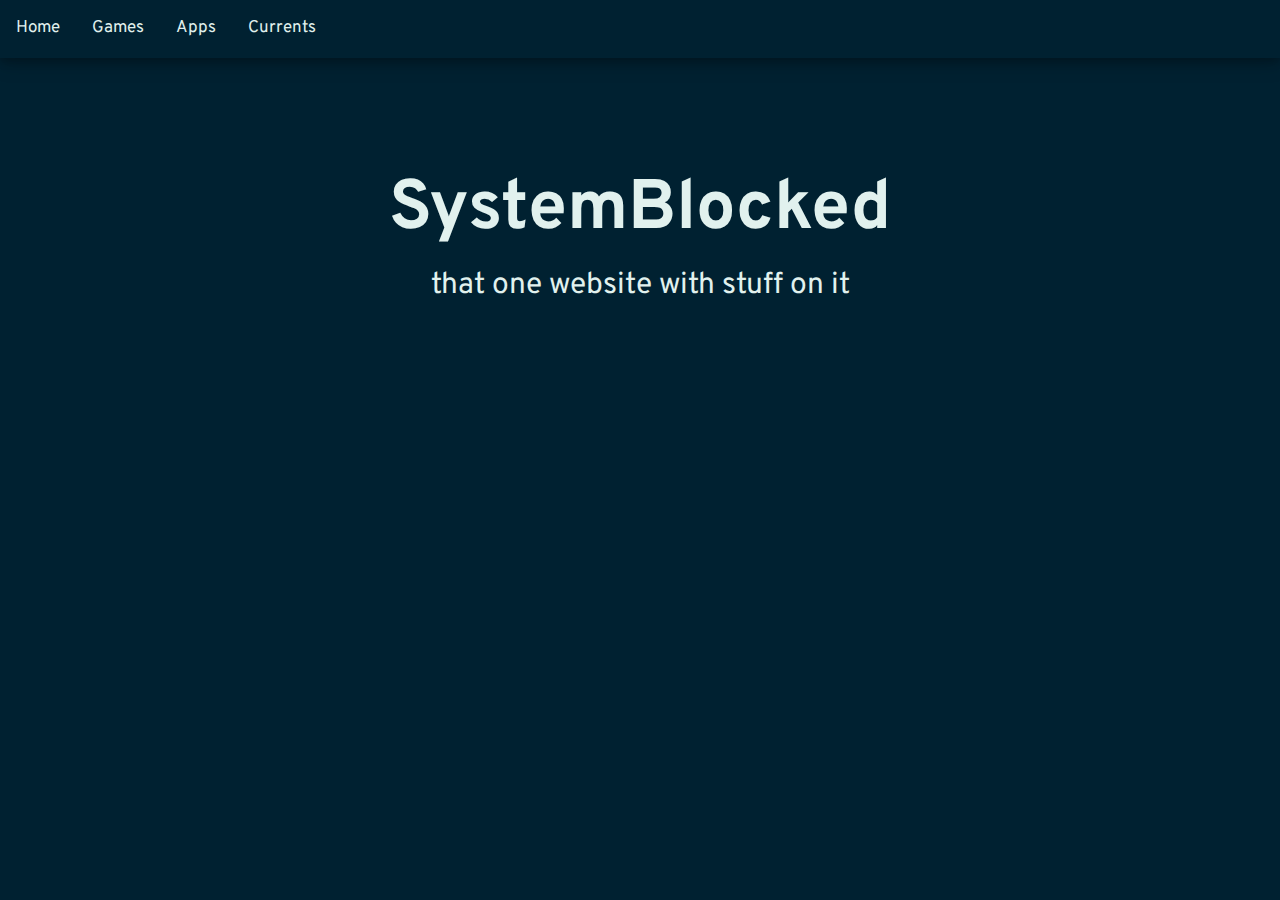
<file: index.html>
<!DOCTYPE html>
<html lang="en">
<head>
    <meta charset="UTF-8">
    <meta http-equiv="X-UA-Compatible" content="IE=edge">
    <meta name="viewport" content="width=device-width, initial-scale=1.0">
    <title>SystemBlocked</title>
    <link rel="stylesheet" href="style.css">
    <link rel="preconnect" href="https://fonts.googleapis.com">
    <link rel="preconnect" href="https://fonts.gstatic.com" crossorigin>
    <link href="https://fonts.googleapis.com/css2?family=Overpass:wght@300;400&display=swap" rel="stylesheet">
    <script src="devtools.js"></script>
</head>
<body>
    <div class="nav">
        <a href="#" class="active">Home</a>
        <a href="games.html">Games</a>
        <a href="apps.html">Apps</a>
        <a href="https://currents.google.com">Currents</a>
    </div>
    <div class="header">
        <h1>SystemBlocked</h1>
        <p>that one website with stuff on it</p>
    </div>
</body>
</html>
</file>
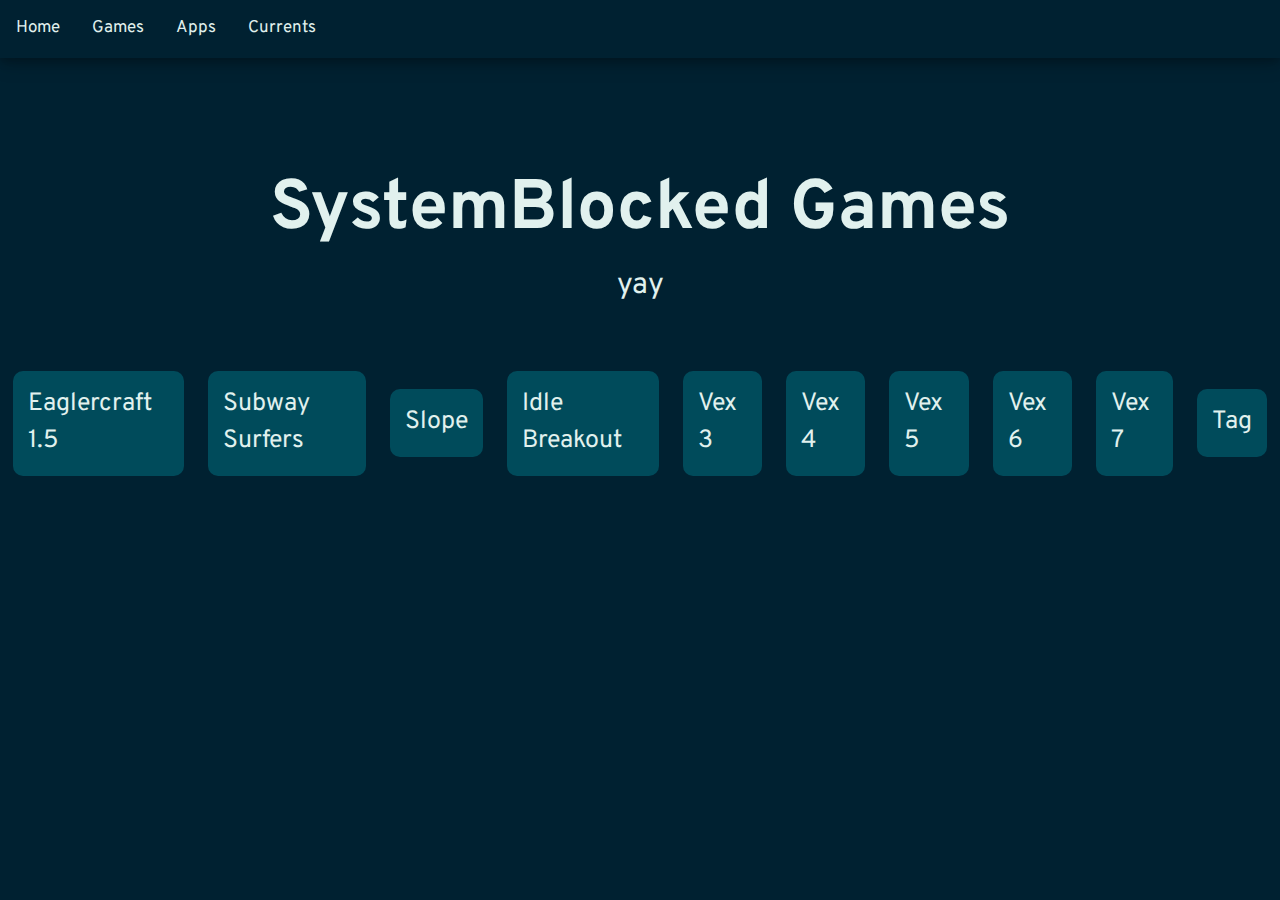
<file: games.html>
<!DOCTYPE html>
<html lang="en">
<head>
    <meta charset="UTF-8">
    <meta http-equiv="X-UA-Compatible" content="IE=edge">
    <meta name="viewport" content="width=device-width, initial-scale=1.0">
    <title>SystemBlocked Games</title>
    <link rel="stylesheet" href="style.css">
    <link rel="preconnect" href="https://fonts.googleapis.com">
    <link rel="preconnect" href="https://fonts.gstatic.com" crossorigin>
    <link href="https://fonts.googleapis.com/css2?family=Overpass:wght@300;400&display=swap" rel="stylesheet">
    <script src="devtools.js"></script>
</head>
<body>
    <div class="nav">
        <a href="index.html">Home</a>
        <a href="#">Games</a>
        <a href="apps.html">Apps</a>
        <a href="https://currents.google.com">Currents</a>
    </div>
    <div class="header">
        <h1>SystemBlocked Games</h1>
        <p>yay</p>
    </div>
    <table class="list">
        <tr>
            <td>
                <div class="card">
                    <a target="_blank" rel="noopener noreferrer" href="eagler.html">Eaglercraft 1.5</a>
                </div>
            </td>
            <td>
                <div class="card">
                    <a target="_blank" rel="noopener noreferrer" href="surfers.html">Subway Surfers</a>
                </div>
            </td>
            <td>
                <div class="card">
                    <a target="_blank" rel="noopener noreferrer" href="slope.html">Slope</a>
                </div>
            </td>
            <td>
                <div class="card">
                    <a target="_blank" rel="noopener noreferrer" href="breakout.html">Idle Breakout</a>
                </div>
            </td>
            <td>
                <div class="card">
                    <a target="_blank" rel="noopener noreferrer" href="vex3.html">Vex 3</a>
                </div>
            </td>
            <td>
                <div class="card">
                    <a target="_blank" rel="noopener noreferrer" href="vex4.html">Vex 4</a>
                </div>
            </td>
            <td>
                <div class="card">
                    <a target="_blank" rel="noopener noreferrer" href="vex5.html">Vex 5</a>
                </div>
            </td>
            <td>
                <div class="card">
                    <a target="_blank" rel="noopener noreferrer" href="vex6.html">Vex 6</a>
                </div>
            </td>
            <td>
                <div class="card">
                    <a target="_blank" rel="noopener noreferrer" href="vex7.html">Vex 7</a>
                </div>
            </td>
            <td>
                <div class="card">
                    <a target="_blank" rel="noopener noreferrer" href="tag.html">Tag</a>
                </div>
            </td>
        </tr>
    </table>
</body>
</html>
</file>
<file: style.css>
/* Box sizing rules */
*,
*::before,
*::after {
  box-sizing: border-box;
}

/* Remove default margin */
body,
h1,
h2,
h3,
h4,
p,
figure,
blockquote,
dl,
dd {
  margin: 0;
}

/* Remove list styles on ul, ol elements with a list role, which suggests default styling will be removed */
ul[role='list'],
ol[role='list'] {
  list-style: none;
}

/* Set core root defaults */
html:focus-within {
  scroll-behavior: smooth;
}

/* Set core body defaults */
body {
  min-height: 100vh;
  text-rendering: optimizeSpeed;
  line-height: 1.5;
}

/* A elements that don't have a class get default styles */
a:not([class]) {
  text-decoration-skip-ink: auto;
}

/* Make images easier to work with */
img,
picture {
  max-width: 100%;
  display: block;
}

/* Inherit fonts for inputs and buttons */
input,
button,
textarea,
select {
  font: inherit;
}

/* Remove all animations, transitions and smooth scroll for people that prefer not to see them */
@media (prefers-reduced-motion: reduce) {
  html:focus-within {
   scroll-behavior: auto;
  }
  
  *,
  *::before,
  *::after {
    animation-duration: 0.01ms !important;
    animation-iteration-count: 1 !important;
    transition-duration: 0.01ms !important;
    scroll-behavior: auto !important;
  }
}

/* Main CSS Starts */
:root {
  --lowest: #002131;
  --low: #004B5B;
  --medium-low: #007976;
  --medium-high: #2FA87D;
  --high: #90D475;
  --highest: #F9F871;
  --text: #E1F1EE;
}

body {
    font-family: 'Overpass', sans-serif;
    background-color: var(--lowest);
    color: var(--text);
}

.nav {
  box-shadow: 0 4px 8px 0 rgba(0, 0, 0, 0.2), 0 6px 20px 0 rgba(0, 0, 0, 0.19);
  overflow: hidden;
}

.nav a {
  color: var(--text);
  float: left;
  padding: 16px 14px;
  margin: 0px 2px;
  text-decoration: none;
  font-size: 17px;
  transition: 0.3s ease-in-out;
}

.nav a:hover,
.nav a:focus {
    transform: scale(1.1);
    box-shadow: 0 4px 8px 0 rgba(0, 0, 0, 0.2), 0 6px 20px 0 rgba(0, 0, 0, 0.19);
}

.header {
  text-align: center;
  margin-top: 100px;
}

.header h1 {
  font-size: 70px;
}

.header p {
  font-size: 30px;
}

.list {
  padding-top: 50px;
}

.card {
  background-color: var(--low);
  padding: 15px;
  border-radius: 10px;
  margin: 10px;
  transition: 0.3s ease-in-out;
}

.card:hover {
  transform: scale(1.1);
  box-shadow: 0 4px 8px 0 rgba(0, 0, 0, 0.2), 0 6px 20px 0 rgba(0, 0, 0, 0.19);
}

.card a {
  color: var(--text);
  text-decoration: none;
  font-size: 25px;
}
</file>
